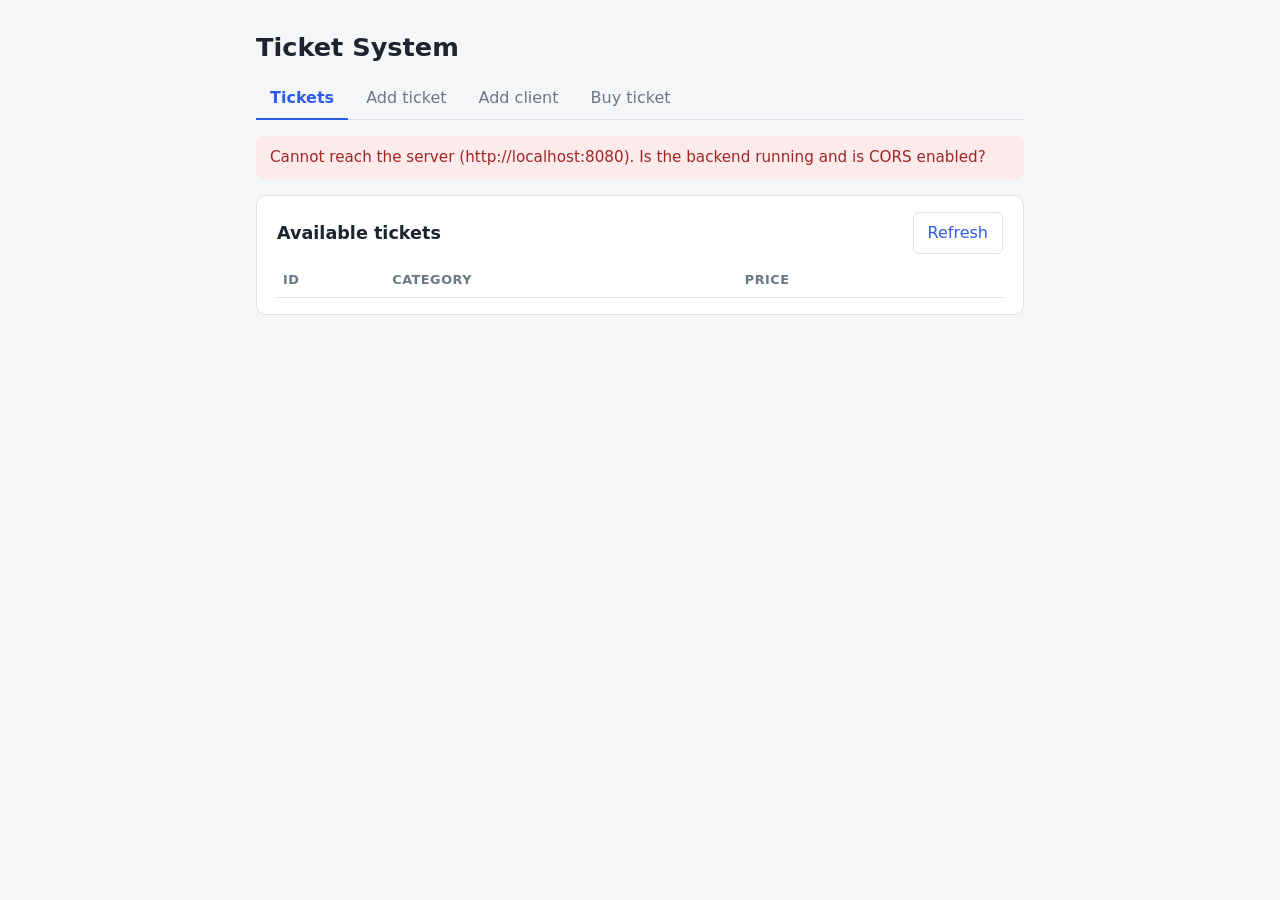
<file: frontend/index.html>
<!DOCTYPE html>
<html lang="en">
<head>
  <meta charset="UTF-8">
  <meta name="viewport" content="width=device-width, initial-scale=1">
  <title>Ticket System - Available tickets</title>
  <link rel="stylesheet" href="css/style.css">
</head>
<body>
  <header>
    <h1>Ticket System</h1>
    <nav>
      <a href="index.html" aria-current="page">Tickets</a>
      <a href="add-ticket.html">Add ticket</a>
      <a href="add-client.html">Add client</a>
      <a href="buy.html">Buy ticket</a>
    </nav>
  </header>

  <main>
    <p id="message" class="message" hidden></p>

    <section class="card">
      <div class="card-head">
        <h2>Available tickets</h2>
        <button id="refresh" type="button" class="secondary">Refresh</button>
      </div>
      <table>
        <thead>
          <tr><th>ID</th><th>Category</th><th>Price</th><th></th></tr>
        </thead>
        <tbody id="tickets"></tbody>
      </table>
      <p id="tickets-empty" class="muted" hidden>No tickets available.</p>
    </section>
  </main>

  <script src="js/api.js"></script>
  <script src="js/tickets.js"></script>
</body>
</html>
</file>
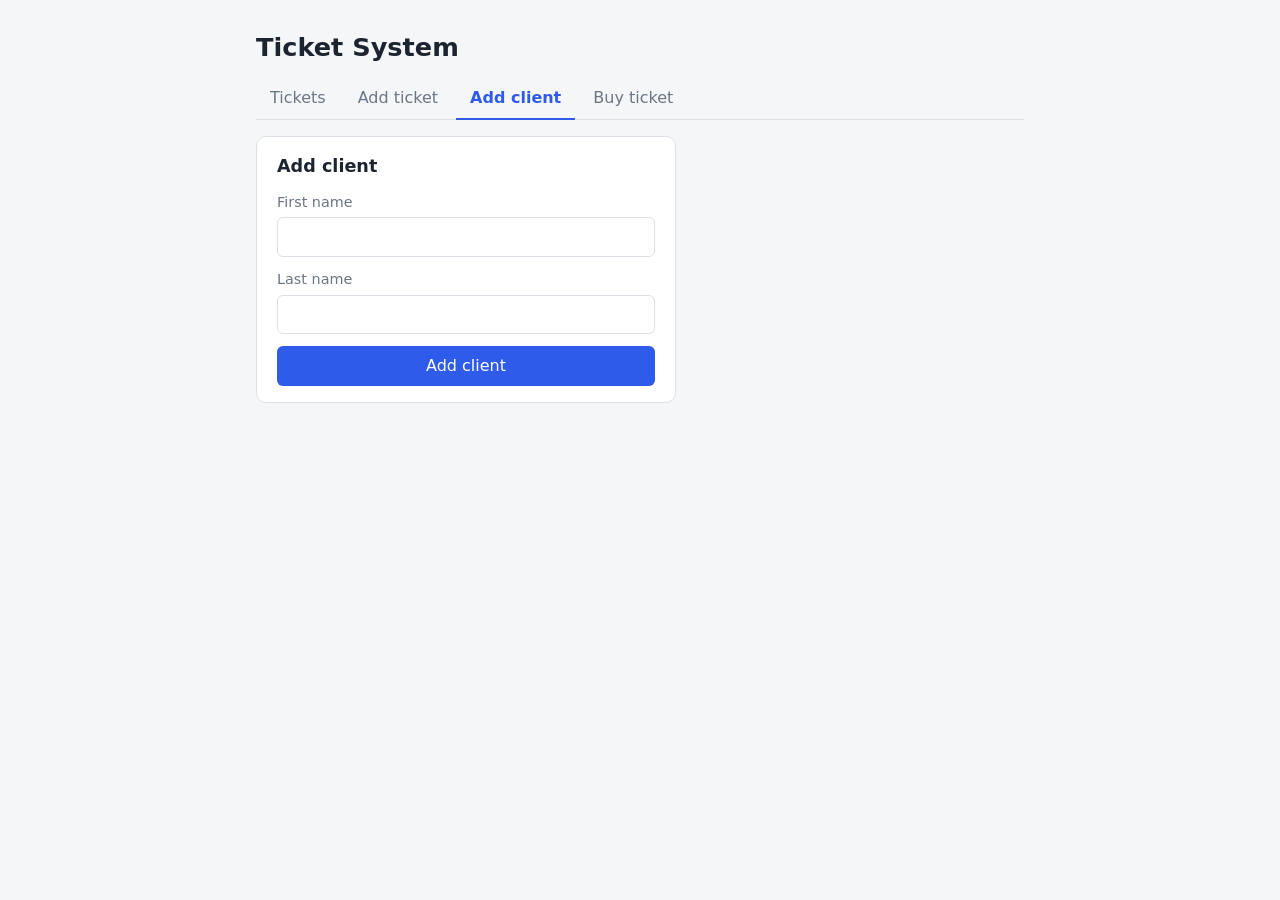
<file: frontend/add-client.html>
<!DOCTYPE html>
<html lang="en">
<head>
  <meta charset="UTF-8">
  <meta name="viewport" content="width=device-width, initial-scale=1">
  <title>Ticket System - Add client</title>
  <link rel="stylesheet" href="css/style.css">
</head>
<body>
  <header>
    <h1>Ticket System</h1>
    <nav>
      <a href="index.html">Tickets</a>
      <a href="add-ticket.html">Add ticket</a>
      <a href="add-client.html" aria-current="page">Add client</a>
      <a href="buy.html">Buy ticket</a>
    </nav>
  </header>

  <main>
    <p id="message" class="message" hidden></p>

    <section class="card narrow">
      <h2>Add client</h2>
      <form id="client-form">
        <label>First name
          <input name="name" required>
        </label>
        <label>Last name
          <input name="surname" required>
        </label>
        <button type="submit">Add client</button>
      </form>
    </section>
  </main>

  <script src="js/api.js"></script>
  <script src="js/add-client.js"></script>
</body>
</html>
</file>
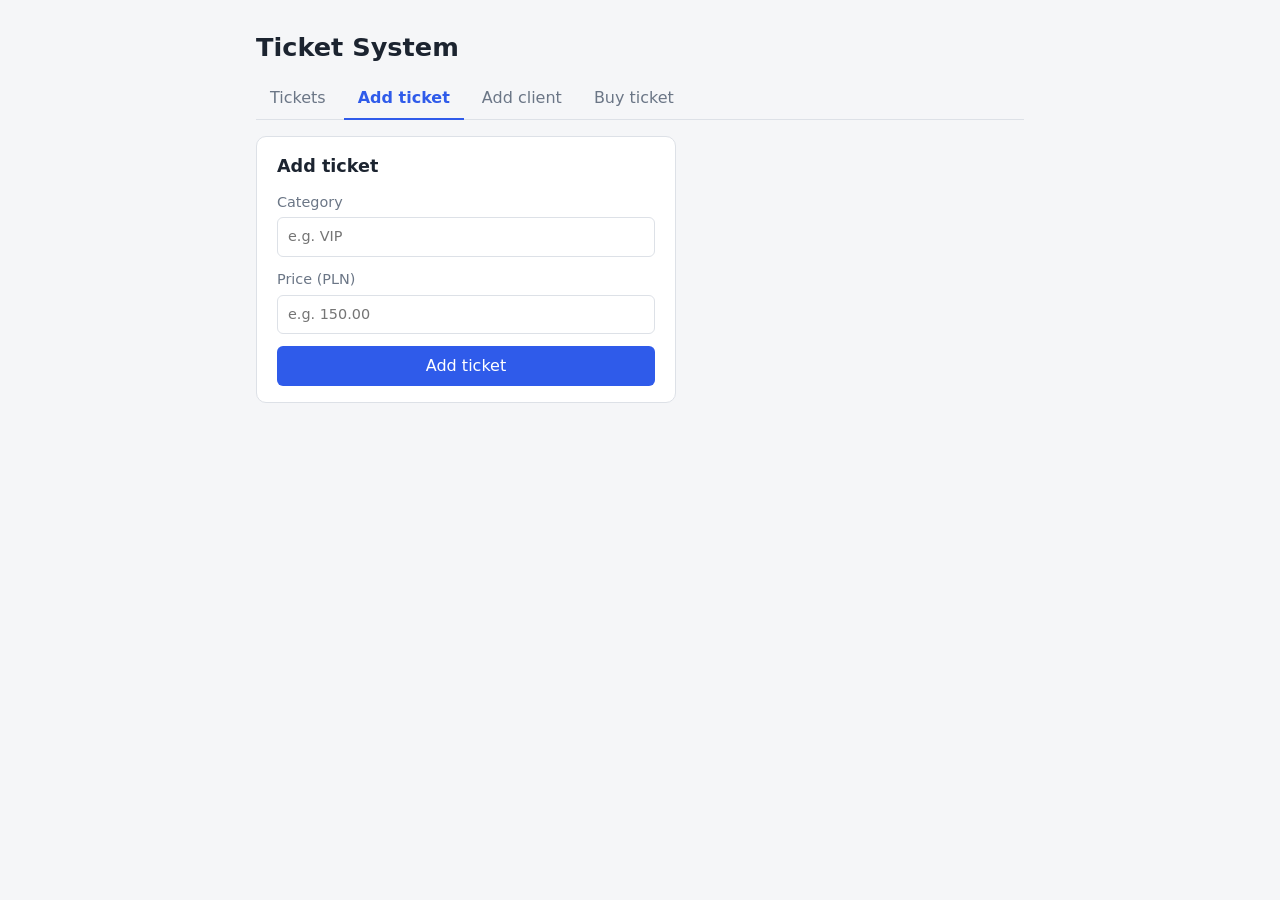
<file: frontend/add-ticket.html>
<!DOCTYPE html>
<html lang="en">
<head>
  <meta charset="UTF-8">
  <meta name="viewport" content="width=device-width, initial-scale=1">
  <title>Ticket System - Add ticket</title>
  <link rel="stylesheet" href="css/style.css">
</head>
<body>
  <header>
    <h1>Ticket System</h1>
    <nav>
      <a href="index.html">Tickets</a>
      <a href="add-ticket.html" aria-current="page">Add ticket</a>
      <a href="add-client.html">Add client</a>
      <a href="buy.html">Buy ticket</a>
    </nav>
  </header>

  <main>
    <p id="message" class="message" hidden></p>

    <section class="card narrow">
      <h2>Add ticket</h2>
      <form id="ticket-form">
        <label>Category
          <input name="category" required placeholder="e.g. VIP">
        </label>
        <label>Price (PLN)
          <input name="price" type="number" step="0.01" min="0.01" required placeholder="e.g. 150.00">
        </label>
        <button type="submit">Add ticket</button>
      </form>
    </section>
  </main>

  <script src="js/api.js"></script>
  <script src="js/add-ticket.js"></script>
</body>
</html>
</file>
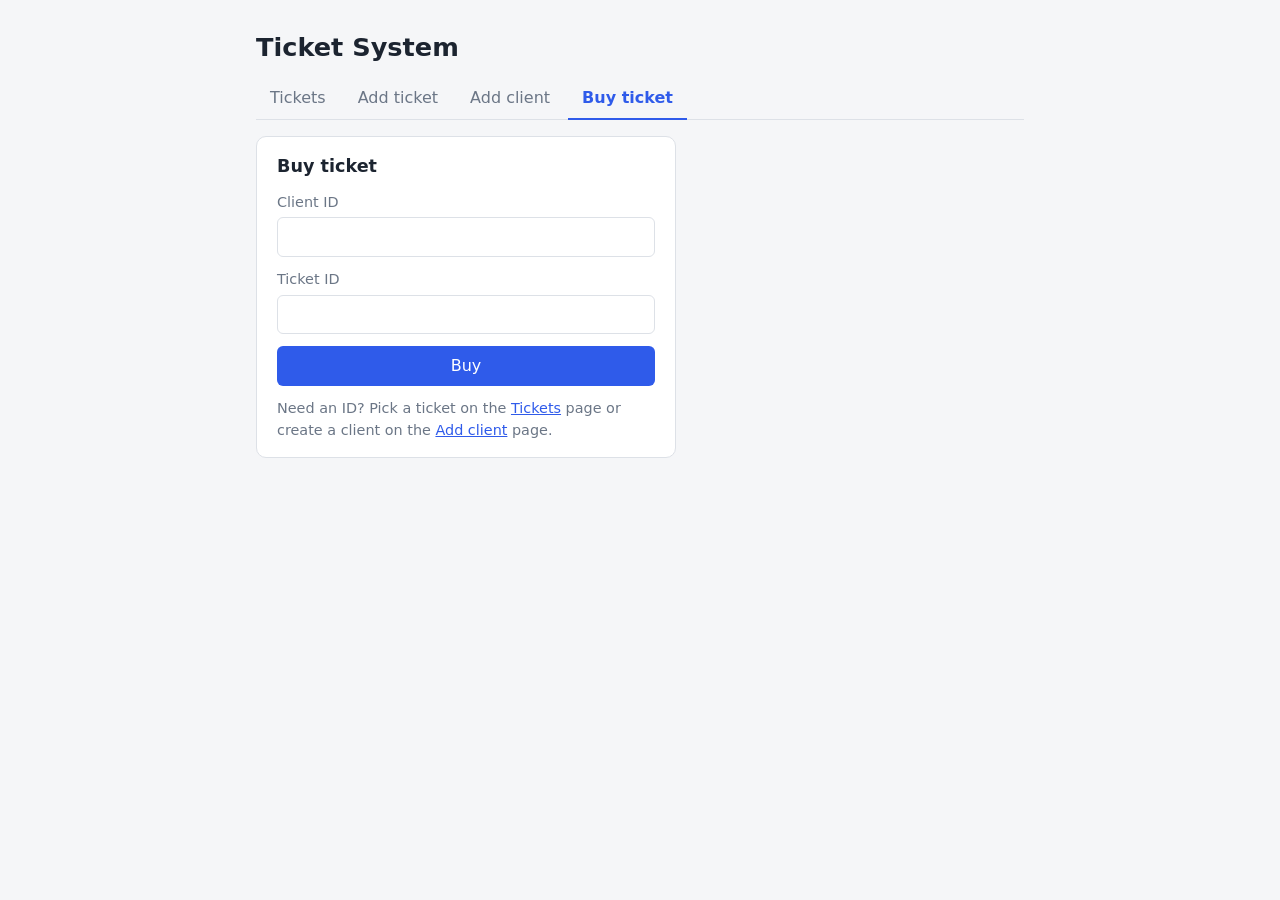
<file: frontend/buy.html>
<!DOCTYPE html>
<html lang="en">
<head>
  <meta charset="UTF-8">
  <meta name="viewport" content="width=device-width, initial-scale=1">
  <title>Ticket System - Buy ticket</title>
  <link rel="stylesheet" href="css/style.css">
</head>
<body>
  <header>
    <h1>Ticket System</h1>
    <nav>
      <a href="index.html">Tickets</a>
      <a href="add-ticket.html">Add ticket</a>
      <a href="add-client.html">Add client</a>
      <a href="buy.html" aria-current="page">Buy ticket</a>
    </nav>
  </header>

  <main>
    <p id="message" class="message" hidden></p>

    <section class="card narrow">
      <h2>Buy ticket</h2>
      <form id="buy-form">
        <label>Client ID
          <input name="clientId" type="number" min="1" required>
        </label>
        <label>Ticket ID
          <input name="ticketId" type="number" min="1" required>
        </label>
        <button type="submit">Buy</button>
      </form>
      <p class="muted">Need an ID? Pick a ticket on the <a href="index.html">Tickets</a> page or create a client on the <a href="add-client.html">Add client</a> page.</p>
    </section>
  </main>

  <script src="js/api.js"></script>
  <script src="js/buy.js"></script>
</body>
</html>
</file>
<file: frontend/css/style.css>
:root {
  --bg: #f5f6f8;
  --card: #ffffff;
  --text: #1c2430;
  --muted: #6b7686;
  --border: #dde1e7;
  --accent: #2f5bea;
  --accent-hover: #2447c0;
  --ok-bg: #e6f6ec;
  --ok-text: #1b6b3a;
  --err-bg: #fdeaea;
  --err-text: #a12626;
}

* { box-sizing: border-box; }

body {
  margin: 0;
  font-family: system-ui, -apple-system, "Segoe UI", Roboto, sans-serif;
  background: var(--bg);
  color: var(--text);
  line-height: 1.5;
}

header, main, footer {
  max-width: 800px;
  margin: 0 auto;
  padding: 0 16px;
}

header { padding-top: 28px; }
header h1 { margin: 0 0 12px; font-size: 1.6rem; }

nav {
  display: flex;
  flex-wrap: wrap;
  gap: 4px;
  border-bottom: 1px solid var(--border);
}
nav a {
  padding: 8px 14px;
  color: var(--muted);
  text-decoration: none;
  border-bottom: 2px solid transparent;
  margin-bottom: -1px;
}
nav a:hover { color: var(--text); }
nav a[aria-current="page"] {
  color: var(--accent);
  border-bottom-color: var(--accent);
  font-weight: 600;
}

main { padding-bottom: 24px; }

a { color: var(--accent); }

.card {
  background: var(--card);
  border: 1px solid var(--border);
  border-radius: 10px;
  padding: 16px 20px;
  margin-top: 16px;
}
.card.narrow { max-width: 420px; }
.card h2 { margin: 0 0 12px; font-size: 1.1rem; }

.card-head {
  display: flex;
  align-items: center;
  justify-content: space-between;
  gap: 12px;
  margin-bottom: 8px;
}
.card-head h2 { margin: 0; }

form { display: flex; flex-direction: column; gap: 12px; }

label { display: flex; flex-direction: column; gap: 4px; font-size: 0.9rem; color: var(--muted); }

input {
  padding: 8px 10px;
  border: 1px solid var(--border);
  border-radius: 6px;
  font: inherit;
  color: var(--text);
}
input:focus { outline: 2px solid var(--accent); outline-offset: 0; border-color: transparent; }

button, .button {
  display: inline-block;
  padding: 8px 14px;
  border: 0;
  border-radius: 6px;
  background: var(--accent);
  color: #fff;
  font: inherit;
  text-decoration: none;
  cursor: pointer;
}
button:hover, .button:hover { background: var(--accent-hover); }
button.secondary {
  background: transparent;
  color: var(--accent);
  border: 1px solid var(--border);
}
button.secondary:hover { background: var(--bg); }
.small { padding: 4px 12px; font-size: 0.85rem; }

table { width: 100%; border-collapse: collapse; }
th, td { text-align: left; padding: 8px 6px; border-bottom: 1px solid var(--border); }
th { font-size: 0.8rem; text-transform: uppercase; letter-spacing: 0.04em; color: var(--muted); }
td:last-child { text-align: right; }

.muted { color: var(--muted); font-size: 0.9rem; margin: 12px 0 0; }

.message {
  margin: 16px 0 0;
  padding: 10px 14px;
  border-radius: 8px;
  font-size: 0.95rem;
}
.message.ok { background: var(--ok-bg); color: var(--ok-text); }
.message.ok a { color: var(--ok-text); font-weight: 600; }
.message.error { background: var(--err-bg); color: var(--err-text); }

footer { padding-top: 8px; padding-bottom: 32px; color: var(--muted); font-size: 0.85rem; }
code { background: #eceff3; padding: 1px 5px; border-radius: 4px; }
</file>
